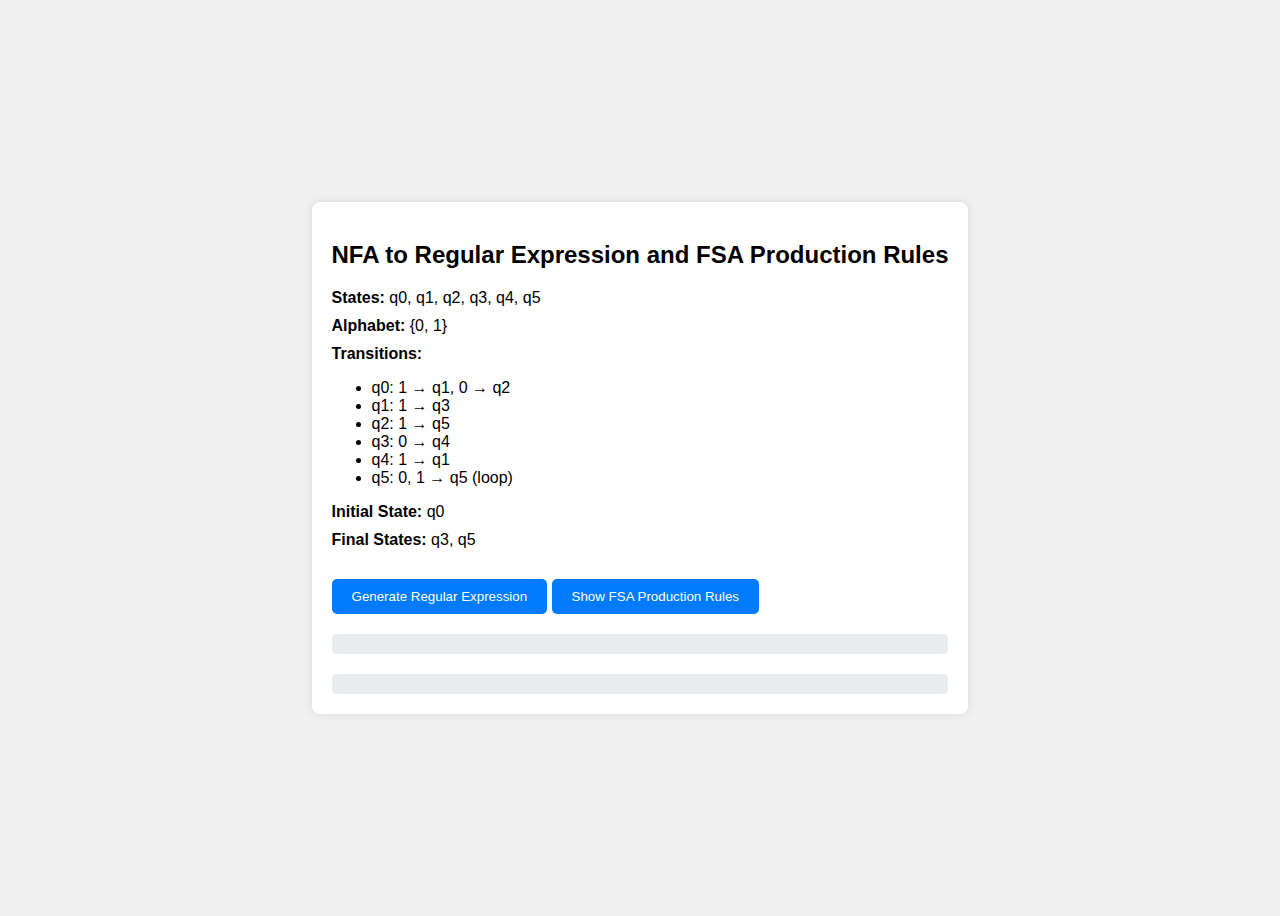
<file: index.html>
<!DOCTYPE html>
<html lang="en">

<head>
    <meta charset="UTF-8">
    <meta name="viewport" content="width=device-width, initial-scale=1.0">
    <title>NFA to Regex and FSA Production Rules</title>
    <link rel="stylesheet" href="styles.css">
</head>

<body>

    <div class="nfa">
        <h2>NFA to Regular Expression and FSA Production Rules</h2>
        <p><strong>States:</strong> q0, q1, q2, q3, q4, q5</p>
        <p><strong>Alphabet:</strong> {0, 1}</p>
        <p><strong>Transitions:</strong></p>
        <ul>
            <li>q0: 1 → q1, 0 → q2</li>
            <li>q1: 1 → q3</li>
            <li>q2: 1 → q5</li>
            <li>q3: 0 → q4</li>
            <li>q4: 1 → q1</li>
            <li>q5: 0, 1 → q5 (loop)</li>
        </ul>
        <p><strong>Initial State:</strong> q0</p>
        <p><strong>Final States:</strong> q3, q5</p>
        <button class="button" onclick="generateRegex()">Generate Regular Expression</button>
        <button class="button" onclick="displayProductions()">Show FSA Production Rules</button>

        <div class="result" id="result"></div>
        <div class="result" id="rg-result"></div>
    </div>

    <script src="script.js"></script>

</body>

</html>
</file>
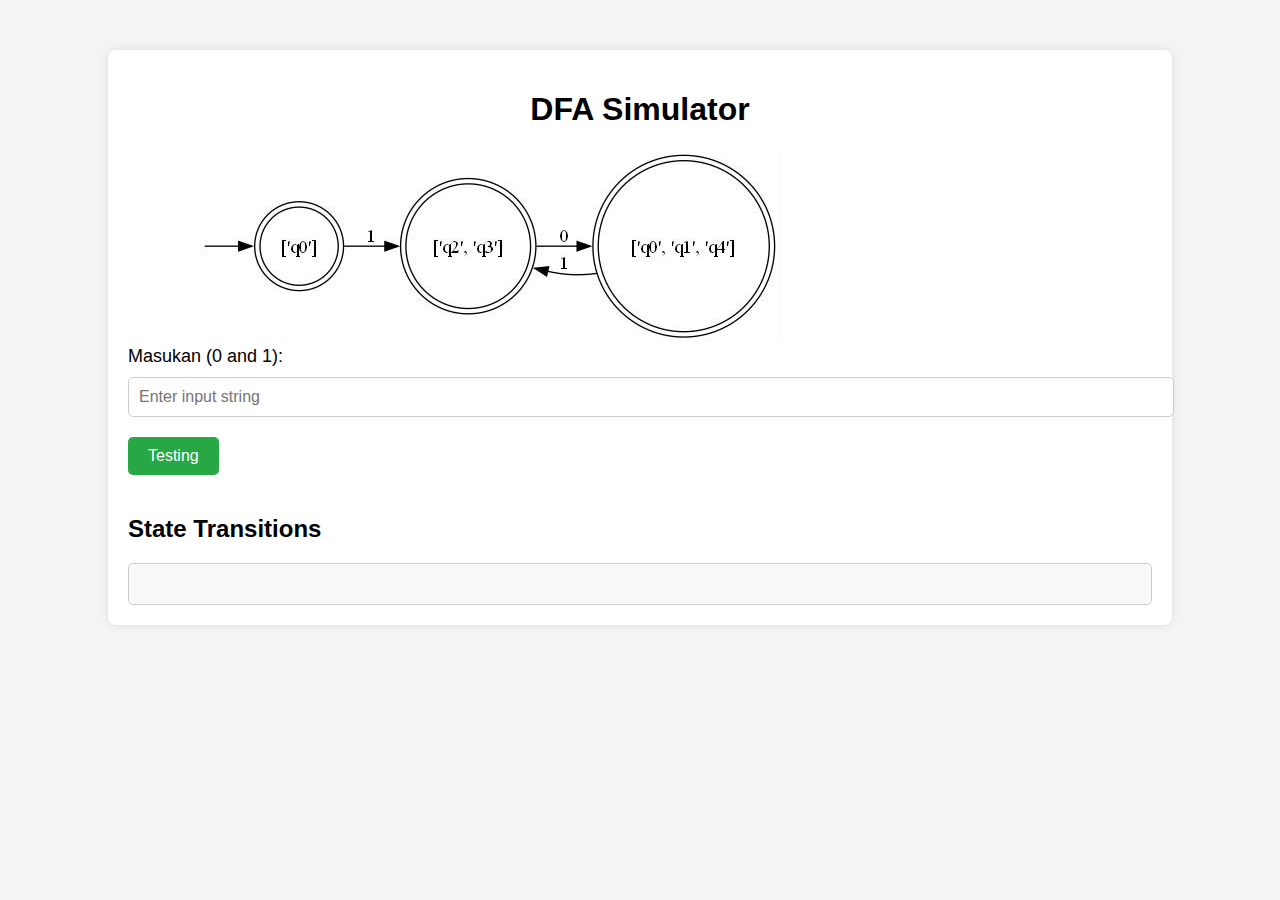
<file: dfa.html>
<!DOCTYPE html>
<html lang="en">

<head>
    <meta charset="UTF-8">
    <meta name="viewport" content="width=device-width, initial-scale=1.0">
    <title>DFA Simulator</title>
    <link rel="stylesheet" href="/src/style/dfa.css">
</head>

<body>
    <div class="container">
        <h1>DFA Simulator</h1>
        <div class="image">
            <img src="/assets/dfa.jpg" alt="">
        </div>
        <label for="inputString">Masukan (0 and 1):</label>
        <input type="text" id="inputString" placeholder="Enter input string">
        <button onclick="simulateNFA()">Testing</button>

        <h2>State Transitions</h2>
        <div id="result"></div>
    </div>
    <script src="dfa.js"></script>
</body>

</html>
</file>
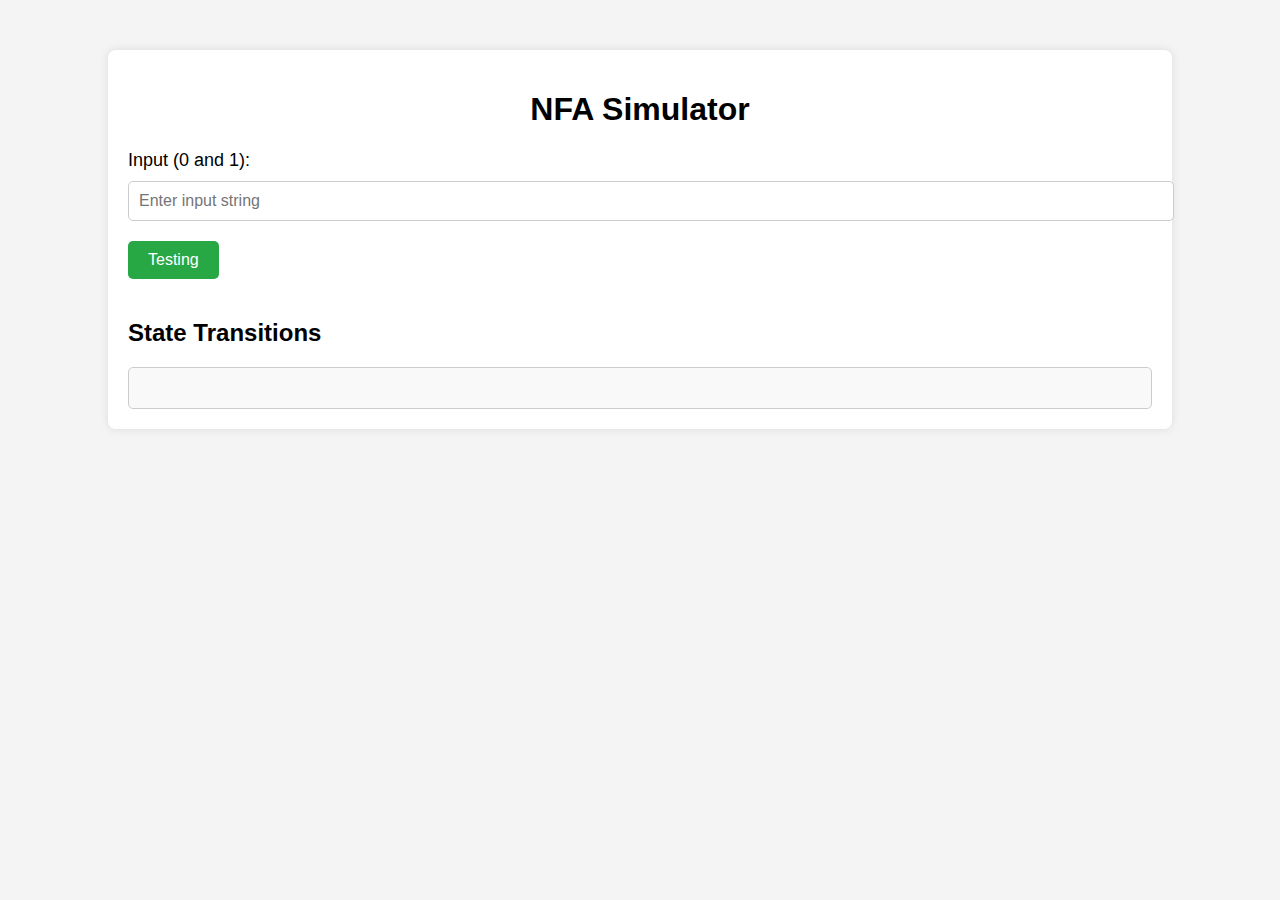
<file: nfa.html>
<!DOCTYPE html>
<html lang="en">

<head>
    <meta charset="UTF-8">
    <meta name="viewport" content="width=device-width, initial-scale=1.0">
    <title>NFA Simulator</title>
    <link rel="stylesheet" href="/src/style/nfa.css">
</head>

<body>
    <div class="container">
        <h1>NFA Simulator</h1>
        <label for="inputString">Input (0 and 1):</label>
        <input type="text" id="inputString" placeholder="Enter input string">
        <button onclick="simulateNFA()">Testing</button>

        <h2>State Transitions</h2>
        <div id="result"></div>
    </div>
    <script src="nfa.js"></script>
</body>

</html>
</file>
<file: styles.css>
body {
    font-family: Arial, sans-serif;
    display: flex;
    justify-content: center;
    align-items: center;
    flex-direction: column;
    height: 100vh;
    background-color: #f0f0f0;
}

.nfa {
    background-color: #fff;
    padding: 20px;
    border-radius: 8px;
    box-shadow: 0 0 10px rgba(0, 0, 0, 0.1);
}

.nfa h2 {
    margin-bottom: 20px;
    text-align: center;
}

.nfa p {
    margin: 10px 0;
}

.button {
    margin-top: 20px;
    padding: 10px 20px;
    background-color: #007bff;
    color: white;
    border: none;
    border-radius: 5px;
    cursor: pointer;
}

.result {
    margin-top: 20px;
    padding: 10px;
    background-color: #e9ecef;
    border-radius: 5px;
}
</file>
<file: src/style/dfa.css>
body {
    font-family: Arial, sans-serif;
    background-color: #f4f4f4;
    margin: 0;
    padding: 0;
}

.container {
    width: 80%;
    margin: 50px auto;
    padding: 20px;
    background-color: white;
    box-shadow: 0 0 10px rgba(0, 0, 0, 0.1);
    border-radius: 8px;
}

h1 {
    text-align: center;
}

.image {
    width: 100%;
}

label {
    font-size: 18px;
    display: block;
    margin-bottom: 10px;
}

input {
    width: 100%;
    padding: 10px;
    margin-bottom: 20px;
    font-size: 16px;
    border-radius: 5px;
    border: 1px solid #ccc;
}

button {
    padding: 10px 20px;
    background-color: #28a745;
    color: white;
    font-size: 16px;
    border: none;
    border-radius: 5px;
    cursor: pointer;
    margin-bottom: 20px;
}

button:hover {
    background-color: #218838;
}

#result {
    font-size: 18px;
    padding: 20px;
    background-color: #f9f9f9;
    border-radius: 5px;
    border: 1px solid #ccc;
}
</file>
<file: src/style/nfa.css>
body {
    font-family: Arial, sans-serif;
    background-color: #f4f4f4;
    margin: 0;
    padding: 0;
}

.container {
    width: 80%;
    margin: 50px auto;
    padding: 20px;
    background-color: white;
    box-shadow: 0 0 10px rgba(0, 0, 0, 0.1);
    border-radius: 8px;
}

h1 {
    text-align: center;
}

label {
    font-size: 18px;
    display: block;
    margin-bottom: 10px;
}

input {
    width: 100%;
    padding: 10px;
    margin-bottom: 20px;
    font-size: 16px;
    border-radius: 5px;
    border: 1px solid #ccc;
}

button {
    padding: 10px 20px;
    background-color: #28a745;
    color: white;
    font-size: 16px;
    border: none;
    border-radius: 5px;
    cursor: pointer;
    margin-bottom: 20px;
}

button:hover {
    background-color: #218838;
}

#result {
    font-size: 18px;
    padding: 20px;
    background-color: #f9f9f9;
    border-radius: 5px;
    border: 1px solid #ccc;
}
</file>
